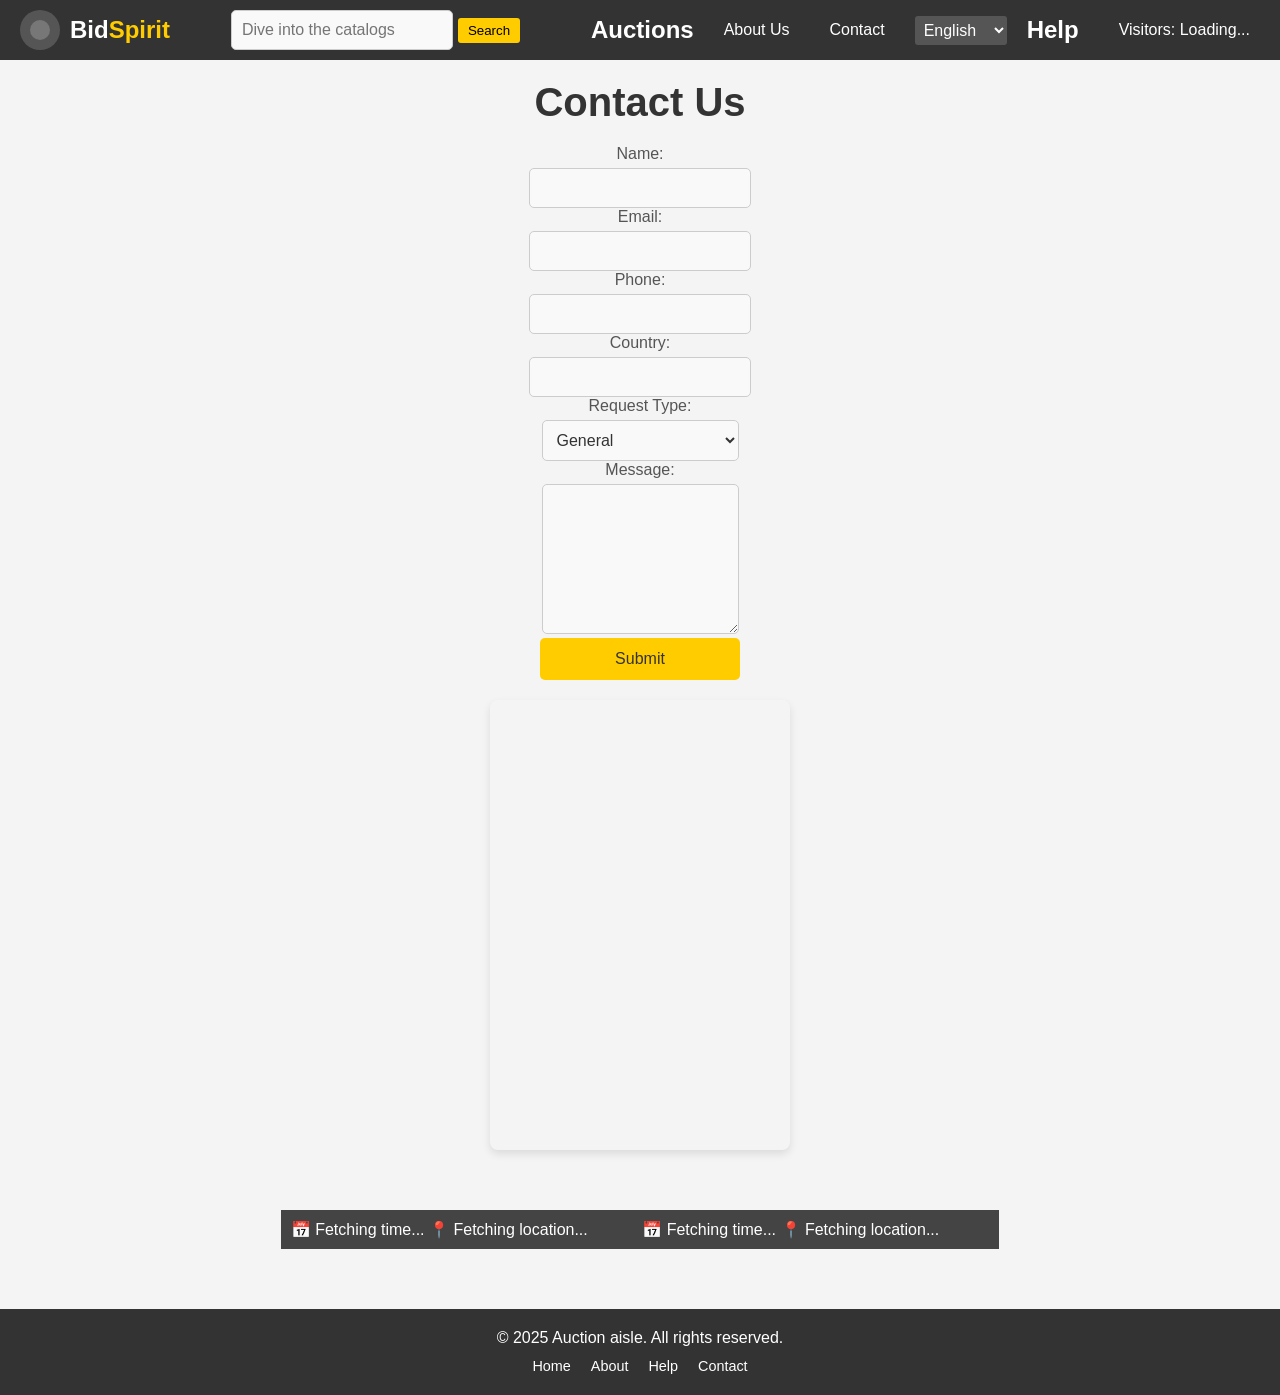
<file: contact.html>
<!DOCTYPE html>
<html lang="en">
<head>
    <meta charset="UTF-8">
    <meta name="viewport" content="width=device-width, initial-scale=1.0">
    <link rel="stylesheet" href="style4.css">
    <title>Auction Aisle+</title>
</head>
<body>
    <nav>
        <div class="logo">
            <div class="circle">
                <div class="inner-circle"></div>
            </div>
            <div class="text">
                Bid<span>Spirit</span>
            </div>
        </div>
        <div class="search-container">
            <input type="text" class="search-bar" placeholder="Dive into the catalogs">
            <button class="search-button">Search</button>
        </div>
        <div class="hamburger" id="hamburger">
            <div class="line"></div>
            <div class="line"></div>
            <div class="line"></div>
        </div>
        <ul class="nav-links" id="nav-links">
            <li class="mark">
                <h2 class="mark-button">Auctions</h2>
                <div class="dropdown">
                    <a href="index.html">Upcoming Auctions</a>
                    <a href="Completed.html">Completed Auctions</a>
                    <!-- <a href="future.html">Future Auctions</a> -->
                    <a href="sponsors.html">Sponsored Auctions</a>
                </div>
            </li>
            <li><a href="About us.html">About Us</a></li>
            <li><a href="contact.html">Contact</a></li>
            <li class="dropdown">
                <a href="#" class="dropbtn">Login/Register</a>
                <div class="dropdown-content">
                    <div class="tabs">
                        <button class="tablink active" onclick="openTab(event, 'login')">Login</button>
                        <button class="tablink" onclick="openTab(event, 'register')">Register</button>
                    </div>
                    <form id="login" class="tabcontent">
                        <input type="text" placeholder="Username" required>
                        <span class="error"></span>
                        <input type="password" placeholder="Password" required>
                        <span class="error"></span>
                        <button type="submit">Login</button>
                    </form>
                    <form id="register" class="tabcontent">
                        <input type="text" placeholder="Full Name" required>
                        <span class="error"></span>
                        <input type="email" placeholder="Email" required>
                        <span class="error"></span>
                        <input type="password" placeholder="Password" required>
                        <span class="error"></span>
                        <input type="password" placeholder="Confirm Password" required>
                        <span class="error"></span>
                        <button type="submit">Register</button>
                    </form>
                </div>
            </li>
            <li>
                <div class="language-dropdown">
                    <select>
                        <option value="en" data-icon="🇺🇸">English</option>
                        <option value="es" data-icon="🇪🇸">Español</option>
                        <option value="fr" data-icon="🇫🇷">Français</option>
                        <option value="de" data-icon="🇩🇪">Deutsch</option>
                        <option value="zh" data-icon="🇨🇳">中文</option>
                        <option value="ja" data-icon="🇯🇵">日本語</option>
                        <option value="ru" data-icon="🇷🇺">Русский</option>
                        <option value="ar" data-icon="🇸🇦">العربية</option>
                    </select>
                </div>
            </li>
            <li>
                <div class="menu">
                    <h2 class="menu-button">Help</h2>
                    <div class="dropdown">
                        <a href="faq.html">FAQ</a>
                    </div>
                </div>
            </li>
            <li><span id="visitorCount" class="visitorCount">Visitors: Loading...</span></li>
        </ul>
    </nav>


<div class="main">

      
    <div class="container" data-aos="fade-down" data-aos-duration="3000">
        <h1>Contact Us</h1>
        <form action="submit_form.php" method="post">
            <div class="row">
                <div class="column">
                    <label for="name">Name:</label>
                    <input type="text" id="name" name="name" required>
                </div>
                <div class="column">
                    <label for="email">Email:</label>
                    <input type="email" id="email" name="email" required>
                </div>
            </div>
            <div class="row">
                <div class="column">
                    <label for="phone">Phone:</label>
                    <input type="tel" id="phone" name="phone">
                </div>
                <div class="column">
                    <label for="country">Country:</label>
                    <input type="text" id="country" name="country" required>
                </div>
            </div>
            <div class="row">
                <div class="column">
                    <label for="request-type">Request Type:</label>
                    <select id="request-type" name="request_type" required>
                        <option value="general">General</option>
                        <option value="support">Support</option>
                        <option value="sales">Sales</option>
                        <option value="feedback">Feedback</option>
                    </select>
                </div>
                <div class="column">
                    <label for="message">Message:</label>
                    <textarea id="message" name="message_content" rows="4" required></textarea>
                </div>
            </div>
            <button type="submit" link rel="stylesheet" href="accepted.css">Submit</button>
        </form>

       
    </div> 
    
    <div>
    <iframe class="map" src="https://www.google.com/maps/embed?pb=!1m18!1m12!1m3!1d3963.075467188335!2d3.3307680740466514!3d6.637550221829429!2m3!1f0!2f0!3f0!3m2!1i1024!2i768!4f13.1!3m3!1m2!1s0x103ba3f53d0bb1e9%3A0x2250fc3adc7eb08d!2sAptech%20computer%20Education%20Ogba!5e0!3m2!1sen!2sng!4v1740990404403!5m2!1sen!2sng" width="750" height="450" style="border:0;" allowfullscreen="" loading="lazy" referrerpolicy="no-referrer-when-downgrade"></iframe>
    </div>

    <script src="https://unpkg.com/aos@2.3.1/dist/aos.js"></script>
  <script>
    AOS.init();
  </script>

<!-- <button id="upButton" class="up-button" title="Go to up">⬆</button> -->

<div class="tickerWrapper">
    <div class="ticker">
        <div class="tickerContent">
            <span id="dateTime">📅 Fetching time...</span>
            <span id="location">📍 Fetching location...</span>
        </div>
        <div class="tickerContent" aria-hidden="true">
            <span id="dateTimeMirror">📅 Fetching time...</span>
            <span id="locationMirror">📍 Fetching location...</span>
        </div>
    </div>
</div>

</div>
<script src="script.js"></script>

<footer class="footer">
    <p>© 2025 Auction aisle. All rights reserved.</p>
    <ul class="footer-links">
        <li><a href="#">Home</a></li>
        <li><a href="#">About</a></li>
        <li><a href="#">Help</a></li>
        <li><a href="#">Contact</a></li>
    </ul>
</footer>
    <script src="script.js"></script>
</body>
</html>
</file>
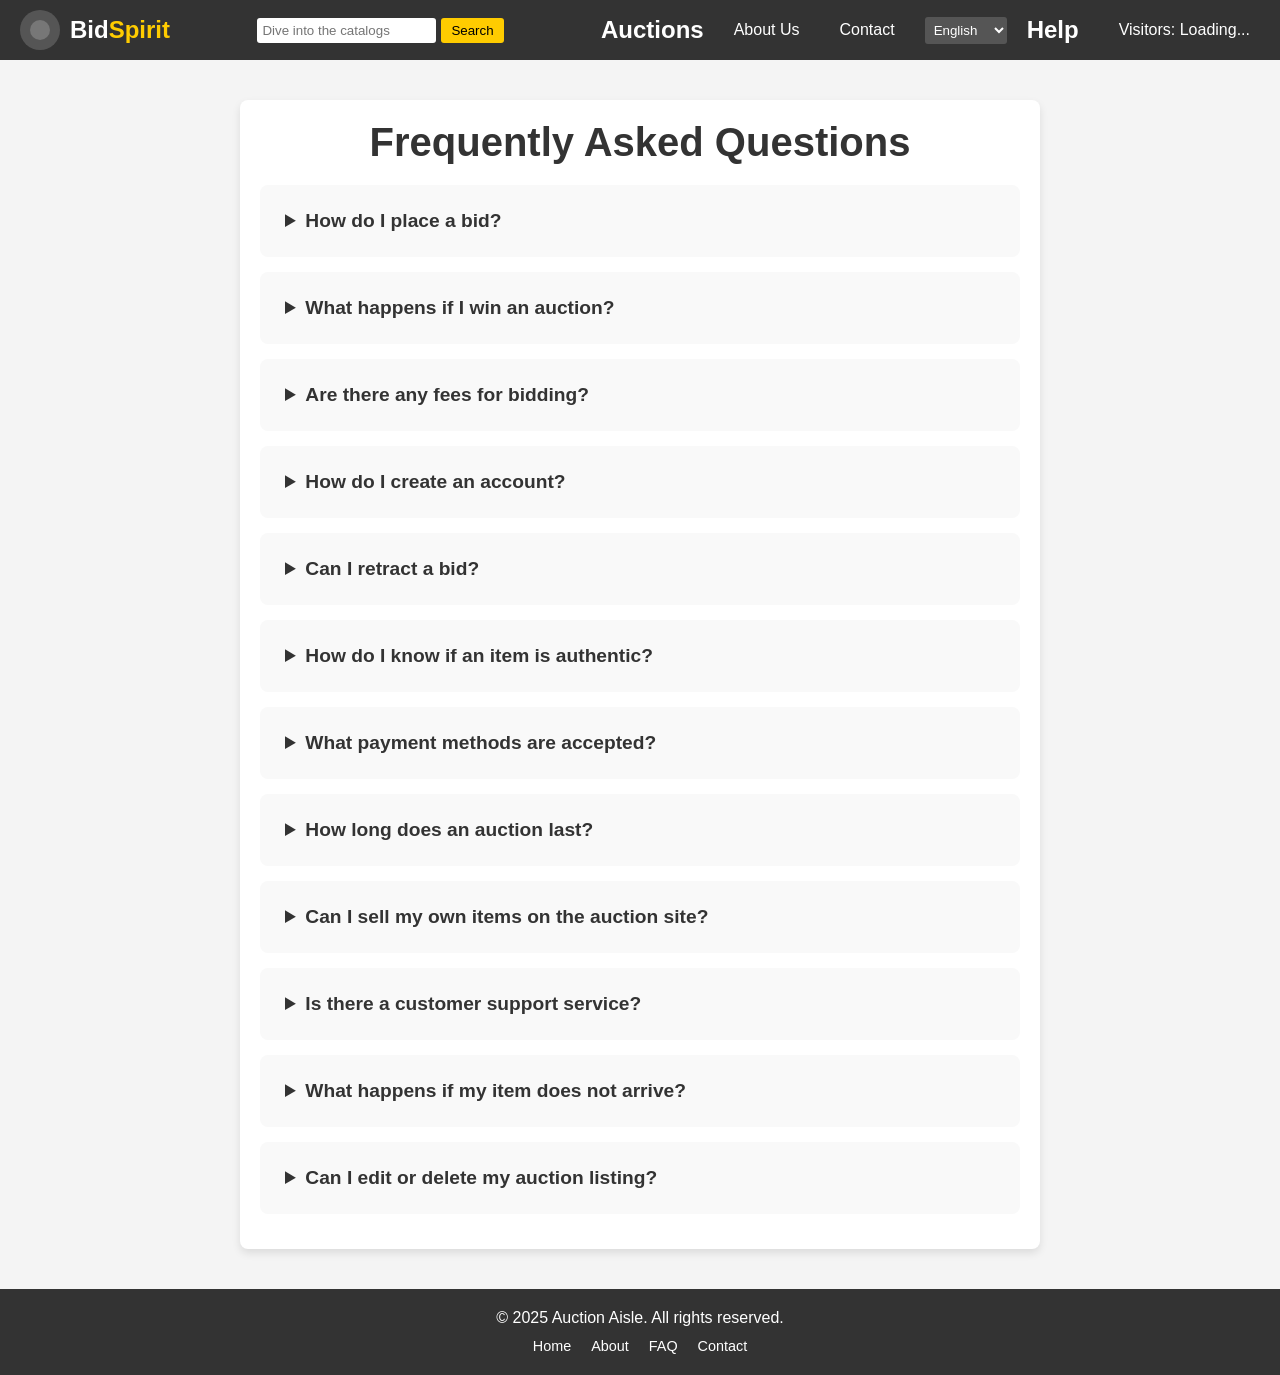
<file: faq.html>
<!DOCTYPE html>
<html lang="en">
<head>
    <meta charset="UTF-8">
    <meta name="viewport" content="width=device-width, initial-scale=1.0">
    <title>FAQ - Auction Aisle</title>
    <link rel="stylesheet" href="style5.css">
</head>
<body>
    <!-- Navbar -->
    <nav>
        <div class="logo">
            <div class="circle">
                <div class="inner-circle"></div>
            </div>
            <div class="text">
                Bid<span>Spirit</span>
            </div>
        </div>
        <div class="search-container">
            <input type="text" class="search-bar" placeholder="Dive into the catalogs">
            <button class="search-button">Search</button>
        </div>
        <div class="hamburger" id="hamburger">
            <div class="line"></div>
            <div class="line"></div>
            <div class="line"></div>
        </div>
        <ul class="nav-links" id="nav-links">
            <li class="mark">
                <h2 class="mark-button">Auctions</h2>
                <div class="dropdown">
                    <a href="index.html">Upcoming Auctions</a>
                    <a href="Completed.html">Completed Auctions</a>
                    <!-- <a href="future.html">Future Auctions</a> -->
                    <a href="sponsors.html">Sponsored Auctions</a>
                </div>
            </li>
            <li><a href="About us.html">About Us</a></li>
            <li><a href="contact.html">Contact</a></li>
            <li class="dropdown">
                <a href="#" class="dropbtn">Login/Register</a>
                <div class="dropdown-content">
                    <div class="tabs">
                        <button class="tablink active" onclick="openTab(event, 'login')">Login</button>
                        <button class="tablink" onclick="openTab(event, 'register')">Register</button>
                    </div>
                    <form id="login" class="tabcontent">
                        <input type="text" placeholder="Username" required>
                        <span class="error"></span>
                        <input type="password" placeholder="Password" required>
                        <span class="error"></span>
                        <button type="submit">Login</button>
                    </form>
                    <form id="register" class="tabcontent">
                        <input type="text" placeholder="Full Name" required>
                        <span class="error"></span>
                        <input type="email" placeholder="Email" required>
                        <span class="error"></span>
                        <input type="password" placeholder="Password" required>
                        <span class="error"></span>
                        <input type="password" placeholder="Confirm Password" required>
                        <span class="error"></span>
                        <button type="submit">Register</button>
                    </form>
                </div>
            </li>
            <li>
                <div class="language-dropdown">
                    <select>
                        <option value="en" data-icon="🇺🇸">English</option>
                        <option value="es" data-icon="🇪🇸">Español</option>
                        <option value="fr" data-icon="🇫🇷">Français</option>
                        <option value="de" data-icon="🇩🇪">Deutsch</option>
                        <option value="zh" data-icon="🇨🇳">中文</option>
                        <option value="ja" data-icon="🇯🇵">日本語</option>
                        <option value="ru" data-icon="🇷🇺">Русский</option>
                        <option value="ar" data-icon="🇸🇦">العربية</option>
                    </select>
                </div>
            </li>
            <li>
                <div class="menu">
                    <h2 class="menu-button">Help</h2>
                    <div class="dropdown">
                        <a href="faq.html">FAQ</a>
                    </div>
                </div>
            </li>
            <li><span id="visitorCount" class="visitorCount">Visitors: Loading...</span></li>
        </ul>
    </nav>

    <!-- FAQ Section -->
    <div class="faq-container">
        <h2>Frequently Asked Questions</h2>
        <details>
            <summary>How do I place a bid?</summary>
            <p>To place a bid, you need to create an account and log in. Once logged in, navigate to the item you want to bid on and enter your bid amount.</p>
        </details>
        <details>
            <summary>What happens if I win an auction?</summary>
            <p>If you win an auction, you will receive an email confirmation with payment and delivery details.</p>
        </details>
        <details>
            <summary>Are there any fees for bidding?</summary>
            <p>Bidding is free, but a buyer's premium may be added to the final price.</p>
        </details>
        <details>
            <summary>How do I create an account?</summary>
            <p>You can create an account by clicking on the 'Sign Up' button and filling in the required details.</p>
        </details>
        <details>
            <summary>Can I retract a bid?</summary>
            <p>No, once a bid is placed, it cannot be retracted. Please bid carefully.</p>
        </details>
        <details>
            <summary>How do I know if an item is authentic?</summary>
            <p>All items go through a verification process before being listed on the platform.</p>
        </details>
        <details>
            <summary>What payment methods are accepted?</summary>
            <p>We accept credit cards, PayPal, and bank transfers.</p>
        </details>
        <details>
            <summary>How long does an auction last?</summary>
            <p>Each auction has a set duration, which is mentioned on the item’s page.</p>
        </details>
        <details>
            <summary>Can I sell my own items on the auction site?</summary>
            <p>Yes, registered users can list their items for auction after approval from our team.</p>
        </details>
        <details>
            <summary>Is there a customer support service?</summary>
            <p>Yes, we offer customer support via email and live chat. Visit our 'Contact Us' page for more details.</p>
        </details>
        <details>
            <summary>What happens if my item does not arrive?</summary>
            <p>If your item does not arrive within the estimated delivery time, please contact customer support for assistance.</p>
        </details>
        <details>
            <summary>Can I edit or delete my auction listing?</summary>
            <p>Yes, sellers can edit or delete their auction listings before any bids are placed. Once bidding has started, changes may be limited.</p>
        </details>
    </div>

    <!-- Footer -->
    <footer class="footer">
        <p>© 2025 Auction Aisle. All rights reserved.</p>
        <ul class="footer-links">
            <li><a href="index.html">Home</a></li>
            <li><a href="about.html">About</a></li>
            <li><a href="faq.html">FAQ</a></li>
            <li><a href="contact.html">Contact</a></li>
        </ul>
    </footer>
<script src="script.js"></script>
    <!-- Script for Hamburger Menu -->
    <!-- <script>
        const hamburger = document.getElementById('hamburger');
        const navLinks = document.getElementById('nav-links');

        hamburger.addEventListener('click', () => {
            navLinks.classList.toggle('active');
        });
    </script> -->
</body>
</html>
</file>
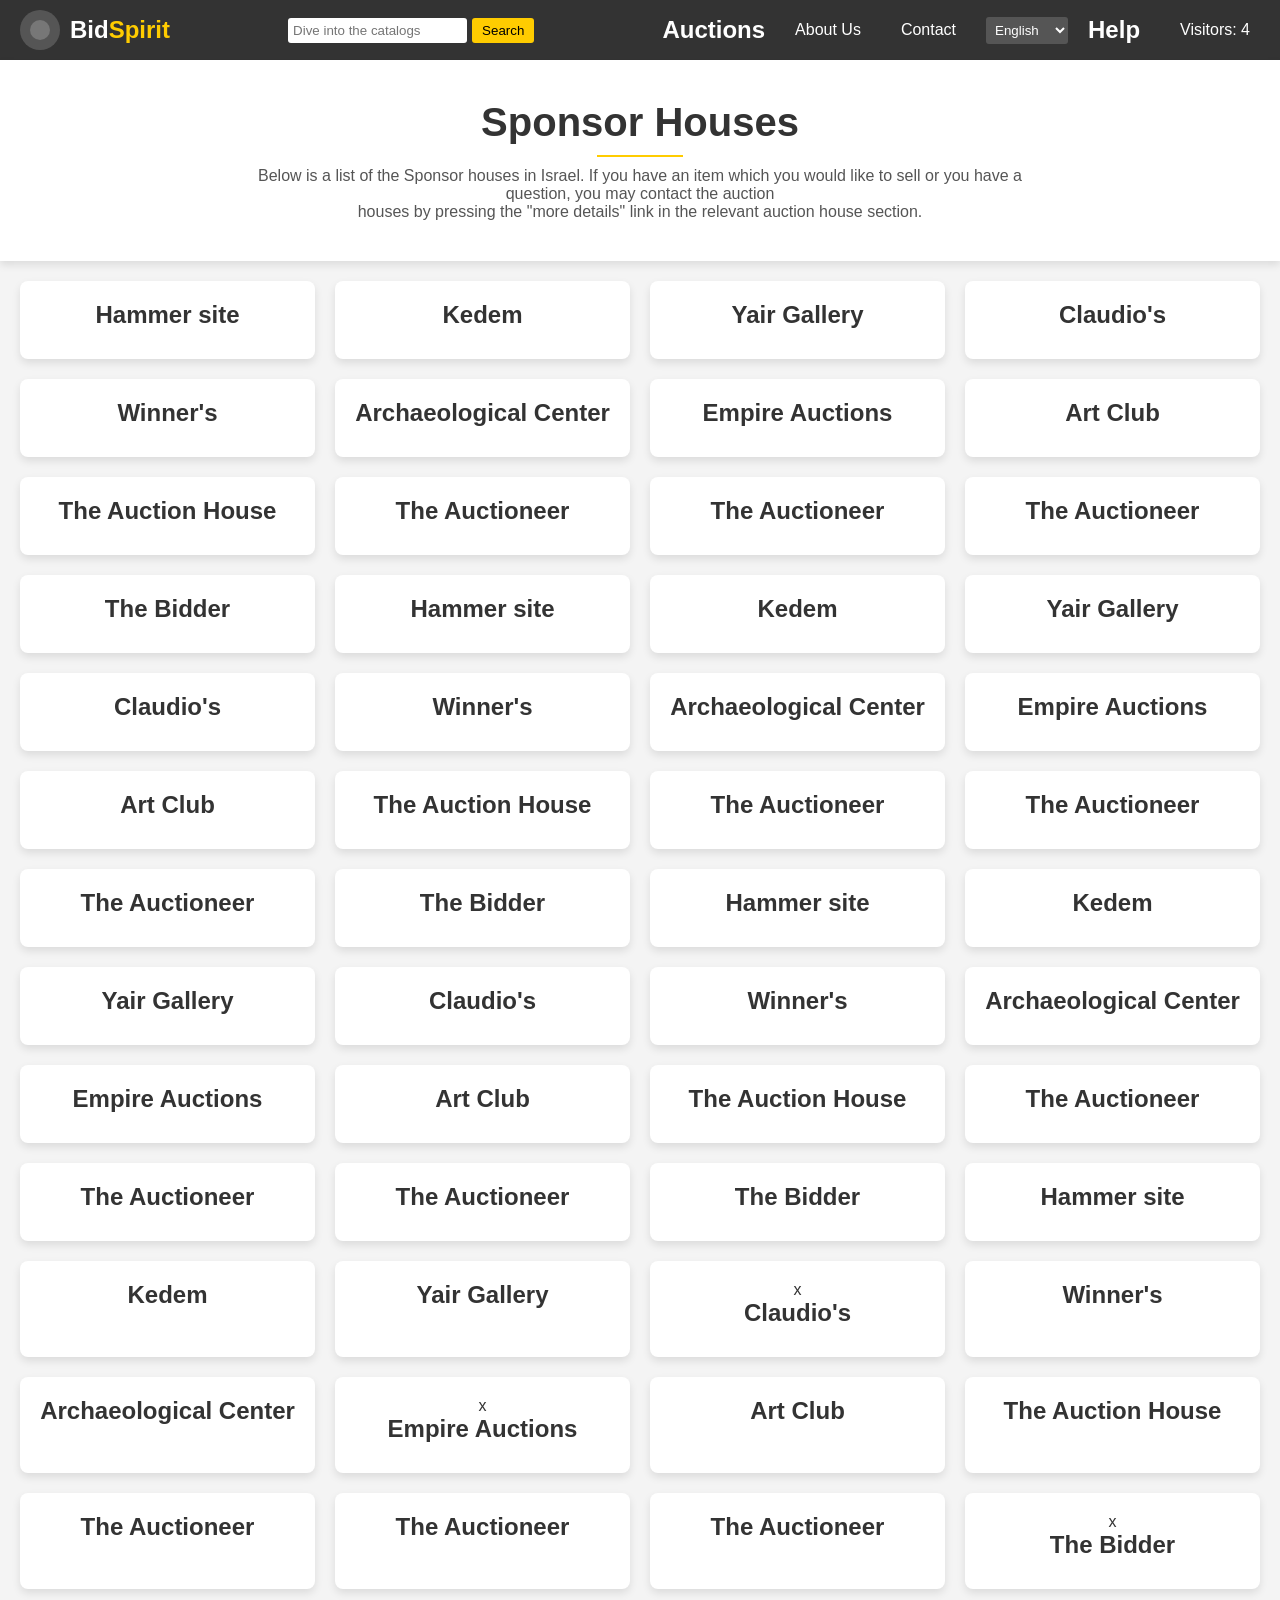
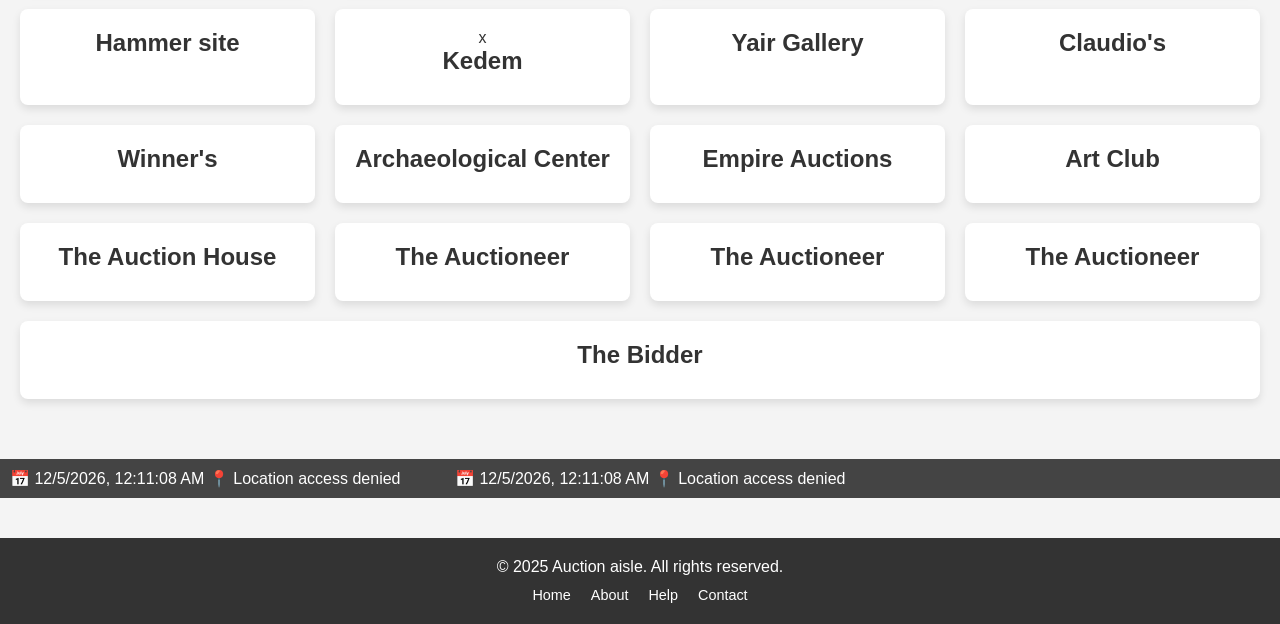
<file: sponsors.html>
<!DOCTYPE html>
<html lang="en">
<head>
    <meta charset="UTF-8">
    <meta name="viewport" content="width=device-width, initial-scale=1.0">
    <link rel="stylesheet" href="style3.css">
    <title>Auction Aisle+</title>
</head>
<body>
    <nav>
        <div class="logo">
            <div class="circle">
                <div class="inner-circle"></div>
            </div>
            <div class="text">
                Bid<span>Spirit</span>
            </div>
        </div>
        <div class="search-container">
            <input type="text" class="search-bar" placeholder="Dive into the catalogs">
            <button class="search-button">Search</button>
        </div>
        <div class="hamburger" id="hamburger">
            <div class="line"></div>
            <div class="line"></div>
            <div class="line"></div>
        </div>
        <ul class="nav-links" id="nav-links">
            <li class="mark">
                <h2 class="mark-button">Auctions</h2>
                <div class="dropdown">
                    <a href="index.html">Upcoming Auctions</a>
                    <a href="Completed.html">Completed Auctions</a>
                    <!-- <a href="future.html">Future Auctions</a> -->
                    <a href="sponsors.html">Sponsored Auctions</a>
                </div>
            </li>
            <li><a href="About us.html">About Us</a></li>
            <li><a href="contact.html">Contact</a></li>
            <li class="dropdown">
                <a href="#" class="dropbtn">Login/Register</a>
                <div class="dropdown-content">
                    <div class="tabs">
                        <button class="tablink active" onclick="openTab(event, 'login')">Login</button>
                        <button class="tablink" onclick="openTab(event, 'register')">Register</button>
                    </div>
                    <form id="login" class="tabcontent">
                        <input type="text" placeholder="Username" required>
                        <span class="error"></span>
                        <input type="password" placeholder="Password" required>
                        <span class="error"></span>
                        <button type="submit">Login</button>
                    </form>
                    <form id="register" class="tabcontent">
                        <input type="text" placeholder="Full Name" required>
                        <span class="error"></span>
                        <input type="email" placeholder="Email" required>
                        <span class="error"></span>
                        <input type="password" placeholder="Password" required>
                        <span class="error"></span>
                        <input type="password" placeholder="Confirm Password" required>
                        <span class="error"></span>
                        <button type="submit">Register</button>
                    </form>
                </div>
            </li>
            <li>
                <div class="language-dropdown">
                    <select>
                        <option value="en" data-icon="🇺🇸">English</option>
                        <option value="es" data-icon="🇪🇸">Español</option>
                        <option value="fr" data-icon="🇫🇷">Français</option>
                        <option value="de" data-icon="🇩🇪">Deutsch</option>
                        <option value="zh" data-icon="🇨🇳">中文</option>
                        <option value="ja" data-icon="🇯🇵">日本語</option>
                        <option value="ru" data-icon="🇷🇺">Русский</option>
                        <option value="ar" data-icon="🇸🇦">العربية</option>
                    </select>
                </div>
            </li>
            <li>
                <div class="menu">
                    <h2 class="menu-button">Help</h2>
                    <div class="dropdown">
                        <a href="faq.html">FAQ</a>
                    </div>
                </div>
            </li>
            <li><span id="visitorCount" class="visitorCount">Visitors: Loading...</span></li>
        </ul>
    </nav>
    
</nav>
<!-- ---------------------------------Sponsor Houses-------------------------------------------- -->

<header>
    <h1>Sponsor Houses</h1>
    <hr class="divider">
    <p>
        Below is a list of the Sponsor houses in Israel.
        If you have an item which you would like to sell or
        you have a question, you may contact the auction <br>
        houses by pressing the "more details" link in the
        relevant auction house section.
    </p>
</header>
<!-- <input type="text" class="search-dar" placeholder="Search auction house"> -->
<main>
    <div class="auction-house">
        <h2>Hammer site</h2>
    </div>

    <div class="auction-house">
        <h2>Kedem</h2>
    </div>

    <div class="auction-house">
        <h2>Yair Gallery</h2>
    </div>

    <div class="auction-house">
        <h2>Claudio's</h2>
    </div>

    <div class="auction-house">
        <h2>Winner's</h2>
    </div>

    <div class="auction-house">
        <h2>Archaeological Center</h2>
    </div>

    <div class="auction-house">
        <h2>Empire Auctions</h2>
    </div>

    <div class="auction-house">
        <h2>Art Club</h2>
    </div>
    
    <div class="auction-house">
        <h2>The Auction House</h2>
    </div>
    
    <div class="auction-house">
        <h2>The Auctioneer</h2>
    </div>
    
    <div class="auction-house">
        <h2>The Auctioneer</h2>
    </div>
    
    <div class="auction-house">
        <h2>The Auctioneer</h2>
    </div>
    
    <div class="auction-house">
        <h2>The Bidder</h2>
    </div>
    <div class="auction-house">
        <h2>Hammer site</h2>
    </div>

    <div class="auction-house">
        <h2>Kedem</h2>
    </div>

    <div class="auction-house">
        <h2>Yair Gallery</h2>
    </div>

    <div class="auction-house">
        <h2>Claudio's</h2>
    </div>

    <div class="auction-house">
        <h2>Winner's</h2>
    </div>

    <div class="auction-house">
        <h2>Archaeological Center</h2>
    </div>

    <div class="auction-house">
        <h2>Empire Auctions</h2>
    </div>

    <div class="auction-house">
        <h2>Art Club</h2>
    </div>
    
    <div class="auction-house">
        <h2>The Auction House</h2>
    </div>
    
    <div class="auction-house">
        <h2>The Auctioneer</h2>
    </div>
    
    <div class="auction-house">
        <h2>The Auctioneer</h2>
    </div>
    
    <div class="auction-house">
        <h2>The Auctioneer</h2>
    </div>
    
    <div class="auction-house">
        <h2>The Bidder</h2>
    </div>
    <div class="auction-house">
        <h2>Hammer site</h2>
    </div>

    <div class="auction-house">
        <h2>Kedem</h2>
    </div>

    <div class="auction-house">
        <h2>Yair Gallery</h2>
    </div>

    <div class="auction-house">
        <h2>Claudio's</h2>
    </div>

    <div class="auction-house">
        <h2>Winner's</h2>
    </div>

    <div class="auction-house">
        <h2>Archaeological Center</h2>
    </div>

    <div class="auction-house">
        <h2>Empire Auctions</h2>
    </div>

    <div class="auction-house">
        <h2>Art Club</h2>
    </div>
    
    <div class="auction-house">
        <h2>The Auction House</h2>
    </div>
    
    <div class="auction-house">
        <h2>The Auctioneer</h2>
    </div>
    
    <div class="auction-house">
        <h2>The Auctioneer</h2>
    </div>
    
    <div class="auction-house">
        <h2>The Auctioneer</h2>
    </div>
    
    <div class="auction-house">
        <h2>The Bidder</h2>
    </div>
    <div class="auction-house">
        <h2>Hammer site</h2>
    </div>

    <div class="auction-house">
        <h2>Kedem</h2>
    </div>

    <div class="auction-house">
        <h2>Yair Gallery</h2>
    </div>

    <div class="auction-house">
x            <h2>Claudio's</h2>
    </div>

    <div class="auction-house">
        <h2>Winner's</h2>
    </div>

    <div class="auction-house">
        <h2>Archaeological Center</h2>
    </div>

    <div class="auction-house">
x            <h2>Empire Auctions</h2>
    </div>

    <div class="auction-house">
        <h2>Art Club</h2>
    </div>
    
    <div class="auction-house">
        <h2>The Auction House</h2>
    </div>
    
    <div class="auction-house">
        <h2>The Auctioneer</h2>
    </div>
    
    <div class="auction-house">
        <h2>The Auctioneer</h2>
    </div>
    
    <div class="auction-house">
        <h2>The Auctioneer</h2>
    </div>
    
    <div class="auction-house">
x            <h2>The Bidder</h2>
    </div>
    <div class="auction-house">
        <h2>Hammer site</h2>
    </div>

    <div class="auction-house">
x            <h2>Kedem</h2>
    </div>

    <div class="auction-house">
        <h2>Yair Gallery</h2>
    </div>

    <div class="auction-house">
        <h2>Claudio's</h2>
    </div>

    <div class="auction-house">
        <h2>Winner's</h2>
    </div>

    <div class="auction-house">
        <h2>Archaeological Center</h2>
    </div>

    <div class="auction-house">
        <h2>Empire Auctions</h2>
    </div>

    <div class="auction-house">
        <h2>Art Club</h2>
    </div>
    
    <div class="auction-house">
        <h2>The Auction House</h2>
    </div>
    
    <div class="auction-house">
        <h2>The Auctioneer</h2>
    </div>
    
    <div class="auction-house">
        <h2>The Auctioneer</h2>
    </div>
    
    <div class="auction-house">
        <h2>The Auctioneer</h2>
    </div>
    
    <div class="auction-house">
        <h2>The Bidder</h2>
    </div>
</main>
<button id="upButton" class="up-button" title="Go to up">⬆</button>

<div class="tickerWrapper">
    <div class="ticker">
        <div class="tickerContent">
            <span id="dateTime">📅 Fetching time...</span>
            <span id="location">📍 Fetching location...</span>
        </div>
        <div class="tickerContent" aria-hidden="true">
            <span id="dateTimeMirror">📅 Fetching time...</span>
            <span id="locationMirror">📍 Fetching location...</span>
        </div>
    </div>
</div>

<script src="script.js"></script>

<footer class="footer">
    <p>© 2025 Auction aisle. All rights reserved.</p>
    <ul class="footer-links">
        <li><a href="#">Home</a></li>
        <li><a href="#">About</a></li>
        <li><a href="#">Help</a></li>
        <li><a href="#">Contact</a></li>
    </ul>
</footer>
    <script src="script.js"></script>
</body>
</html>
</file>
<file: style4.css>
/* General Reset */
* {
    margin: 0;
    padding: 0;
    box-sizing: border-box;

}

body {
    font-family: Arial, sans-serif;
    background-color: #f4f4f4;
    color: #333;
    display: flex;
    flex-direction: column;
    justify-content: center;
    align-content: center;
}
.main {
    display: flex;
    flex-direction: column;
    align-items: center;
    justify-content: center;
    text-align: center;
    width: 100%;
    padding: 20px;
}
/* Navbar Styles (Matching the previous design) */
nav {
    display: flex;
    justify-content: space-between;
    align-items: center;
    background-color: #333;
    padding: 10px 20px;
    color: white;
}

.logo {
    display: flex;
    align-items: center;
}

.circle {
    width: 40px;
    height: 40px;
    background-color: #555;
    border-radius: 50%;
    display: flex;
    justify-content: center;
    align-items: center;
    animation: pulse 2s infinite;
}

@keyframes pulse {
    0% { transform: scale(1); }
    50% { transform: scale(1.1); }
    100% { transform: scale(1); }
}

.inner-circle {
    width: 20px;
    height: 20px;
    background-color: #777;
    border-radius: 50%;
}

.text {
    margin-left: 10px;
    font-size: 1.5em;
    font-weight: bold;
}

.text span {
    color: #ffcc00;
}

.search-container {
    display: flex;
    align-items: center;
}

.search-bar {
    padding: 5px;
    border: none;
    border-radius: 3px;
    margin-right: 5px;
}

.search-button {
    padding: 5px 10px;
    background-color: #ffcc00;
    border: none;
    border-radius: 3px;
    cursor: pointer;
    transition: background-color 0.3s ease;
}

.search-button:hover {
    background-color: #e6b800;
}

.nav-links {
    display: flex;
    list-style: none;
    align-items: center;
}

.nav-links li {
    margin: 0 10px;
    position: relative;
}

.nav-links a {
    color: white;
    text-decoration: none;
    padding: 5px 10px;
    display: block;
    transition: color 0.3s ease;
}

.nav-links a:hover {
    color: #ffcc00;
}

.nav-links .dropdown {
    display: none;
    position: absolute;
    top: 100%;
    left: 0;
    background-color: #444;
    border-radius: 3px;
    padding: 10px;
    z-index: 1;
    animation: fadeIn 0.3s ease;
}

@keyframes fadeIn {
    from { opacity: 0; }
    to { opacity: 1; }
}

.nav-links li:hover .dropdown {
    display: block;
}

.dropdown-content {
    display: flex;
    flex-direction: column;
}

.tabs {
    display: flex;
    justify-content: space-around;
    margin-bottom: 10px;
}

.tablink {
    background: none;
    border: none;
    color: white;
    cursor: pointer;
    padding: 5px 10px;
    transition: border-bottom 0.3s ease;
}

.tablink.active {
    border-bottom: 2px solid #ffcc00;
}

.tabcontent {
    display: none;
    animation: fadeIn 0.5s ease;
}

.tabcontent.active {
    display: block;
}

.language-dropdown select {
    background-color: #555;
    color: white;
    border: none;
    padding: 5px;
    border-radius: 3px;
    transition: background-color 0.3s ease;
}

.language-dropdown select:hover {
    background-color: #666;
}

.visitorCount {
    margin-left: 20px;
}

/* Hamburger Menu */
.hamburger {
    display: none;
    flex-direction: column;
    cursor: pointer;
}

.hamburger .line {
    width: 25px;
    height: 3px;
    background-color: white;
    margin: 4px 0;
    transition: transform 0.3s ease, opacity 0.3s ease;
}

.hamburger.active .line:nth-child(1) {
    transform: rotate(45deg) translate(5px, 5px);
}

.hamburger.active .line:nth-child(2) {
    opacity: 0;
}

.hamburger.active .line:nth-child(3) {
    transform: rotate(-45deg) translate(5px, -5px);
}

/* Responsive Styles for Navbar */
@media (max-width: 768px) {
    .hamburger {
        display: flex;
    }

    .nav-links {
        display: none;
        flex-direction: column;
        width: 100%;
        background-color: #333;
        position: absolute;
        top: 60px;
        left: 0;
        animation: slideDown 0.5s ease;
    }

    @keyframes slideDown {
        from { transform: translateY(-20px); opacity: 0; }
        to { transform: translateY(0); opacity: 1; }
    }

    .nav-links.active {
        display: flex;
    }

    .nav-links li {
        margin: 10px 0;
    }

    .search-container {
        display: none;
    }
}
/* General Reset */


/* Container for the Contact Form */

/* General Reset */
* {
    margin: 0;
    padding: 0;
    box-sizing: border-box;
}

/* body {
    font-family: Arial, sans-serif;
    background-color: #f4f4f4;
    color: #333;
    line-height: 1.6;
    display: flex;
    flex-direction: column;
    align-items: center;
    justify-content: center;
    min-height: 100vh;
    padding: 20px;
} */

/* Container for the Contact Form */
.container {
    display: flex;
    flex-direction: column;
    align-items: center;
    justify-content: center;
    text-align: center;
    width: 100%;
    max-width: 600px; /* Adjust width as needed */
}


.container h1 {
    text-align: center;
    font-size: 2.5em;
    color: #333;
    margin-bottom: 20px;
}

/* Form Layout */
form {
    display: flex;
    flex-direction: column;
    align-items: center;
    justify-content: center;
    width: 100%;
}

.form-group {
    display: flex;
    flex-wrap: wrap;
    gap: 20px;
}

.form-group .input-group {
    flex: 1 1 calc(50% - 20px);
    min-width: 250px;
}

label {
    font-size: 1em;
    color: #555;
    margin-bottom: 5px;
    display: block;
}

input[type="text"],
input[type="email"],
input[type="tel"],
select,
textarea {
    width: 100%;
    padding: 10px;
    border: 1px solid #ccc;
    border-radius: 5px;
    font-size: 1em;
    color: #333;
    background-color: #f9f9f9;
    transition: border-color 0.3s ease, box-shadow 0.3s ease;
}

input[type="text"]:focus,
input[type="email"]:focus,
input[type="tel"]:focus,
select:focus,
textarea:focus {
    border-color: #ffcc00;
    outline: none;
    box-shadow: 0 0 8px rgba(255, 204, 0, 0.5);
}

textarea {
    resize: vertical;
    min-height: 150px;
}

button[type="submit"] {
    background-color: #ffcc00;
    border: none;
    padding: 12px 24px;
    border-radius: 5px;
    font-size: 1em;
    color: #333;
    cursor: pointer;
    transition: background-color 0.3s ease, transform 0.3s ease;
    align-self: center;
    width: 100%;
    max-width: 200px;
}

button[type="submit"]:hover {
    background-color: #e6b800;
    transform: scale(1.05);
}

/* Google Maps Embed */
.map {
    width: 100%;
    max-width: 750px;
    height: 450px;
    border: 0;
    border-radius: 8px;
    box-shadow: 0 4px 8px rgba(0, 0, 0, 0.1);
    display: block;
    margin: 20px auto;
}

/* Responsive Styles */
@media (max-width: 768px) {
    .container {
        padding: 20px;
    }

    .container h1 {
        font-size: 2em;
    }

    .form-group .input-group {
        flex: 1 1 100%;
    }

    button[type="submit"] {
        max-width: 100%;
    }

    .map {
        height: 300px;
    }
}

@media (max-width: 480px) {
    .container h1 {
        font-size: 1.8em;
    }

    input[type="text"],
    input[type="email"],
    input[type="tel"],
    select,
    textarea {
        font-size: 0.9em;
    }

    button[type="submit"] {
        font-size: 0.9em;
    }

    .map {
        height: 250px;
    }
}
/* Ticker Styles */
.tickerWrapper {
    background-color: #444;
    color: white;
    padding: 10px;
    overflow: hidden;
    white-space: nowrap;
    margin-top: 40px;
}

.ticker {
    display: inline-block;
    animation: ticker 20s linear infinite;
}

.tickerContent {
    display: inline-block;
    padding-right: 50px;
}

@keyframes ticker {
    0% { transform: translateX(100%); }
    100% { transform: translateX(-100%); }
}
.footer {
    background-color: #333;
    color: white;
    text-align: center;
    padding: 20px;
    margin-top: 40px;
}

.footer-links {
    list-style: none;
    display: flex;
    justify-content: center;
    margin-top: 10px;
}

.footer-links li {
    margin: 0 10px;
}

.footer-links a {
    color: white;
    text-decoration: none;
    font-size: 0.9em;
    transition: color 0.3s ease;
}

.footer-links a:hover {
    color: #ffcc00;
}

/* Responsive Styles */
@media (max-width: 1024px) {
    .auction-house {
        flex: 1 1 calc(33.333% - 40px);
    }
}

@media (max-width: 768px) {
    .auction-house {
        flex: 1 1 calc(50% - 40px);
    }

    header h1 {
        font-size: 2em;
    }

    header p {
        font-size: 0.9em;
    }
}

@media (max-width: 480px) {
    .auction-house {
        flex: 1 1 100%;
    }

    header h1 {
        font-size: 1.8em;
    }

    header p {
        font-size: 0.85em;
    }

    .footer-links {
        flex-direction: column;
    }

    .footer-links li {
        margin: 5px 0;
    }
}
</file>
<file: style5.css>
/* General Reset */
* {
    margin: 0;
    padding: 0;
    box-sizing: border-box;
}

body {
    font-family: Arial, sans-serif;
    background-color: #f4f4f4;
    color: #333;
}

/* Navbar Styles (Matching the previous design) */
nav {
    display: flex;
    justify-content: space-between;
    align-items: center;
    background-color: #333;
    padding: 10px 20px;
    color: white;
}

.logo {
    display: flex;
    align-items: center;
}

.circle {
    width: 40px;
    height: 40px;
    background-color: #555;
    border-radius: 50%;
    display: flex;
    justify-content: center;
    align-items: center;
    animation: pulse 2s infinite;
}

@keyframes pulse {
    0% { transform: scale(1); }
    50% { transform: scale(1.1); }
    100% { transform: scale(1); }
}

.inner-circle {
    width: 20px;
    height: 20px;
    background-color: #777;
    border-radius: 50%;
}

.text {
    margin-left: 10px;
    font-size: 1.5em;
    font-weight: bold;
}

.text span {
    color: #ffcc00;
}

.search-container {
    display: flex;
    align-items: center;
}

.search-bar {
    padding: 5px;
    border: none;
    border-radius: 3px;
    margin-right: 5px;
}

.search-button {
    padding: 5px 10px;
    background-color: #ffcc00;
    border: none;
    border-radius: 3px;
    cursor: pointer;
    transition: background-color 0.3s ease;
}

.search-button:hover {
    background-color: #e6b800;
}

.nav-links {
    display: flex;
    list-style: none;
    align-items: center;
}

.nav-links li {
    margin: 0 10px;
    position: relative;
}

.nav-links a {
    color: white;
    text-decoration: none;
    padding: 5px 10px;
    display: block;
    transition: color 0.3s ease;
}

.nav-links a:hover {
    color: #ffcc00;
}

.nav-links .dropdown {
    display: none;
    position: absolute;
    top: 100%;
    left: 0;
    background-color: #444;
    border-radius: 3px;
    padding: 10px;
    z-index: 1;
    animation: fadeIn 0.3s ease;
}

@keyframes fadeIn {
    from { opacity: 0; }
    to { opacity: 1; }
}

.nav-links li:hover .dropdown {
    display: block;
}

.dropdown-content {
    display: flex;
    flex-direction: column;
}

.tabs {
    display: flex;
    justify-content: space-around;
    margin-bottom: 10px;
}

.tablink {
    background: none;
    border: none;
    color: white;
    cursor: pointer;
    padding: 5px 10px;
    transition: border-bottom 0.3s ease;
}

.tablink.active {
    border-bottom: 2px solid #ffcc00;
}

.tabcontent {
    display: none;
    animation: fadeIn 0.5s ease;
}

.tabcontent.active {
    display: block;
}

.language-dropdown select {
    background-color: #555;
    color: white;
    border: none;
    padding: 5px;
    border-radius: 3px;
    transition: background-color 0.3s ease;
}

.language-dropdown select:hover {
    background-color: #666;
}

.visitorCount {
    margin-left: 20px;
}

/* Hamburger Menu */
.hamburger {
    display: none;
    flex-direction: column;
    cursor: pointer;
}

.hamburger .line {
    width: 25px;
    height: 3px;
    background-color: white;
    margin: 4px 0;
    transition: transform 0.3s ease, opacity 0.3s ease;
}

.hamburger.active .line:nth-child(1) {
    transform: rotate(45deg) translate(5px, 5px);
}

.hamburger.active .line:nth-child(2) {
    opacity: 0;
}

.hamburger.active .line:nth-child(3) {
    transform: rotate(-45deg) translate(5px, -5px);
}

/* Responsive Styles for Navbar */
@media (max-width: 768px) {
    .hamburger {
        display: flex;
    }

    .nav-links {
        display: none;
        flex-direction: column;
        width: 100%;
        background-color: #333;
        position: absolute;
        top: 60px;
        left: 0;
        animation: slideDown 0.5s ease;
    }

    @keyframes slideDown {
        from { transform: translateY(-20px); opacity: 0; }
        to { transform: translateY(0); opacity: 1; }
    }

    .nav-links.active {
        display: flex;
    }

    .nav-links li {
        margin: 10px 0;
    }

    .search-container {
        display: none;
    }
}

/* FAQ Section */
.faq-container {
    max-width: 800px;
    margin: 40px auto;
    padding: 20px;
    background-color: #fff;
    border-radius: 8px;
    box-shadow: 0 4px 8px rgba(0, 0, 0, 0.1);
}

.faq-container h2 {
    text-align: center;
    font-size: 2.5em;
    color: #333;
    margin-bottom: 20px;
}

details {
    margin-bottom: 15px;
    padding: 15px;
    border-radius: 8px;
    background-color: #f9f9f9;
    transition: box-shadow 0.3s ease;
}

details:hover {
    box-shadow: 0 4px 8px rgba(0, 0, 0, 0.2);
}

summary {
    font-size: 1.2em;
    font-weight: bold;
    color: #333;
    cursor: pointer;
    padding: 10px;
    border-radius: 5px;
    transition: background-color 0.3s ease, color 0.3s ease;
}

summary:hover {
    background-color: #ffcc00;
    color: #333;
}

details[open] summary {
    background-color: #ffcc00;
    color: #333;
}

details p {
    font-size: 1em;
    color: #555;
    padding: 15px;
    margin: 0;
}

/* Footer Styles */
.footer {
    background-color: #333;
    color: white;
    text-align: center;
    padding: 20px;
    margin-top: 40px;
}

.footer-links {
    list-style: none;
    display: flex;
    justify-content: center;
    margin-top: 10px;
}

.footer-links li {
    margin: 0 10px;
}

.footer-links a {
    color: white;
    text-decoration: none;
    font-size: 0.9em;
    transition: color 0.3s ease;
}

.footer-links a:hover {
    color: #ffcc00;
}

/* Responsive Styles */
@media (max-width: 768px) {
    .hamburger {
        display: flex;
    }

    .nav-links {
        display: none;
        flex-direction: column;
        width: 100%;
        background-color: #333;
        position: absolute;
        top: 60px;
        left: 0;
    }

    .nav-links.active {
        display: flex;
    }

    .nav-links li {
        margin: 10px 0;
    }

    .search-container {
        display: none;
    }

    .faq-container {
        padding: 10px;
    }

    .faq-container h2 {
        font-size: 2em;
    }

    summary {
        font-size: 1.1em;
    }

    details p {
        font-size: 0.95em;
    }
}

@media (max-width: 480px) {
    .faq-container h2 {
        font-size: 1.8em;
    }

    summary {
        font-size: 1em;
    }

    details p {
        font-size: 0.9em;
    }

    .footer-links {
        flex-direction: column;
    }

    .footer-links li {
        margin: 5px 0;
    }
}
</file>
<file: style3.css>
/* General Reset */
* {
    margin: 0;
    padding: 0;
    box-sizing: border-box;
}

body {
    font-family: Arial, sans-serif;
    background-color: #f4f4f4;
    color: #333;
}

/* Navbar Styles (Matching the previous design) */
nav {
    display: flex;
    justify-content: space-between;
    align-items: center;
    background-color: #333;
    padding: 10px 20px;
    color: white;
}

.logo {
    display: flex;
    align-items: center;
}

.circle {
    width: 40px;
    height: 40px;
    background-color: #555;
    border-radius: 50%;
    display: flex;
    justify-content: center;
    align-items: center;
    animation: pulse 2s infinite;
}

@keyframes pulse {
    0% { transform: scale(1); }
    50% { transform: scale(1.1); }
    100% { transform: scale(1); }
}

.inner-circle {
    width: 20px;
    height: 20px;
    background-color: #777;
    border-radius: 50%;
}

.text {
    margin-left: 10px;
    font-size: 1.5em;
    font-weight: bold;
}

.text span {
    color: #ffcc00;
}

.search-container {
    display: flex;
    align-items: center;
}

.search-bar {
    padding: 5px;
    border: none;
    border-radius: 3px;
    margin-right: 5px;
}

.search-button {
    padding: 5px 10px;
    background-color: #ffcc00;
    border: none;
    border-radius: 3px;
    cursor: pointer;
    transition: background-color 0.3s ease;
}

.search-button:hover {
    background-color: #e6b800;
}

.nav-links {
    display: flex;
    list-style: none;
    align-items: center;
}

.nav-links li {
    margin: 0 10px;
    position: relative;
}

.nav-links a {
    color: white;
    text-decoration: none;
    padding: 5px 10px;
    display: block;
    transition: color 0.3s ease;
}

.nav-links a:hover {
    color: #ffcc00;
}

.nav-links .dropdown {
    display: none;
    position: absolute;
    top: 100%;
    left: 0;
    background-color: #444;
    border-radius: 3px;
    padding: 10px;
    z-index: 1;
    animation: fadeIn 0.3s ease;
}

@keyframes fadeIn {
    from { opacity: 0; }
    to { opacity: 1; }
}

.nav-links li:hover .dropdown {
    display: block;
}

.dropdown-content {
    display: flex;
    flex-direction: column;
}

.tabs {
    display: flex;
    justify-content: space-around;
    margin-bottom: 10px;
}

.tablink {
    background: none;
    border: none;
    color: white;
    cursor: pointer;
    padding: 5px 10px;
    transition: border-bottom 0.3s ease;
}

.tablink.active {
    border-bottom: 2px solid #ffcc00;
}

.tabcontent {
    display: none;
    animation: fadeIn 0.5s ease;
}

.tabcontent.active {
    display: block;
}

.language-dropdown select {
    background-color: #555;
    color: white;
    border: none;
    padding: 5px;
    border-radius: 3px;
    transition: background-color 0.3s ease;
}

.language-dropdown select:hover {
    background-color: #666;
}

.visitorCount {
    margin-left: 20px;
}

/* Hamburger Menu */
.hamburger {
    display: none;
    flex-direction: column;
    cursor: pointer;
}

.hamburger .line {
    width: 25px;
    height: 3px;
    background-color: white;
    margin: 4px 0;
    transition: transform 0.3s ease, opacity 0.3s ease;
}

.hamburger.active .line:nth-child(1) {
    transform: rotate(45deg) translate(5px, 5px);
}

.hamburger.active .line:nth-child(2) {
    opacity: 0;
}

.hamburger.active .line:nth-child(3) {
    transform: rotate(-45deg) translate(5px, -5px);
}

/* Responsive Styles for Navbar */
@media (max-width: 768px) {
    .hamburger {
        display: flex;
    }

    .nav-links {
        display: none;
        flex-direction: column;
        width: 100%;
        background-color: #333;
        position: absolute;
        top: 60px;
        left: 0;
        animation: slideDown 0.5s ease;
    }

    @keyframes slideDown {
        from { transform: translateY(-20px); opacity: 0; }
        to { transform: translateY(0); opacity: 1; }
    }

    .nav-links.active {
        display: flex;
    }

    .nav-links li {
        margin: 10px 0;
    }

    .search-container {
        display: none;
    }
}
/* General Reset */
/* * {
    margin: 0;
    padding: 0;
    box-sizing: border-box;
}

body {
    font-family: Arial, sans-serif;
    background-color: #f4f4f4;
    color: #333;
    line-height: 1.6;
} */

/* Header Styles */
header {
    text-align: center;
    padding: 40px 20px;
    background-color: #fff;
    box-shadow: 0 4px 8px rgba(0, 0, 0, 0.1);
}

header h1 {
    font-size: 2.5em;
    color: #333;
    margin-bottom: 10px;
}

header .divider {
    width: 7%;
    margin: 10px auto;
    border: 1px solid #ffcc00;
}

header p {
    font-size: 1em;
    color: #555;
    max-width: 800px;
    margin: 0 auto;
}

/* Main Content Styles */
main {
    display: flex;
    flex-wrap: wrap;
    justify-content: center;
    gap: 20px;
    padding: 20px;
}

.auction-house {
    background-color: #fff;
    border-radius: 8px;
    box-shadow: 0 4px 8px rgba(0, 0, 0, 0.1);
    padding: 20px;
    text-align: center;
    flex: 1 1 calc(25% - 40px);
    min-width: 250px;
    transition: transform 0.3s ease, box-shadow 0.3s ease;
}

.auction-house:hover {
    transform: translateY(-10px);
    box-shadow: 0 8px 16px rgba(0, 0, 0, 0.2);
}

.auction-house h2 {
    font-size: 1.5em;
    color: #333;
    margin-bottom: 10px;
}

/* Up Button */
.up-button {
    position: fixed;
    bottom: 20px;
    right: 20px;
    background-color: #ffcc00;
    border: none;
    padding: 10px;
    border-radius: 50%;
    cursor: pointer;
    font-size: 1.2em;
    color: #333;
    box-shadow: 0 4px 8px rgba(0, 0, 0, 0.2);
    transition: background-color 0.3s ease, transform 0.3s ease;
}

.up-button:hover {
    background-color: #e6b800;
    transform: scale(1.1);
}

/* Ticker Styles */
.tickerWrapper {
    background-color: #444;
    color: white;
    padding: 10px;
    overflow: hidden;
    white-space: nowrap;
    margin-top: 40px;
}

.ticker {
    display: inline-block;
    animation: ticker 20s linear infinite;
}

.tickerContent {
    display: inline-block;
    padding-right: 50px;
}

@keyframes ticker {
    0% { transform: translateX(100%); }
    100% { transform: translateX(-100%); }
}

/* Footer Styles */
.footer {
    background-color: #333;
    color: white;
    text-align: center;
    padding: 20px;
    margin-top: 40px;
}

.footer-links {
    list-style: none;
    display: flex;
    justify-content: center;
    margin-top: 10px;
}

.footer-links li {
    margin: 0 10px;
}

.footer-links a {
    color: white;
    text-decoration: none;
    font-size: 0.9em;
    transition: color 0.3s ease;
}

.footer-links a:hover {
    color: #ffcc00;
}

/* Responsive Styles */
@media (max-width: 1024px) {
    .auction-house {
        flex: 1 1 calc(33.333% - 40px);
    }
}

@media (max-width: 768px) {
    .auction-house {
        flex: 1 1 calc(50% - 40px);
    }

    header h1 {
        font-size: 2em;
    }

    header p {
        font-size: 0.9em;
    }
}

@media (max-width: 480px) {
    .auction-house {
        flex: 1 1 100%;
    }

    header h1 {
        font-size: 1.8em;
    }

    header p {
        font-size: 0.85em;
    }

    .footer-links {
        flex-direction: column;
    }

    .footer-links li {
        margin: 5px 0;
    }
}
</file>
